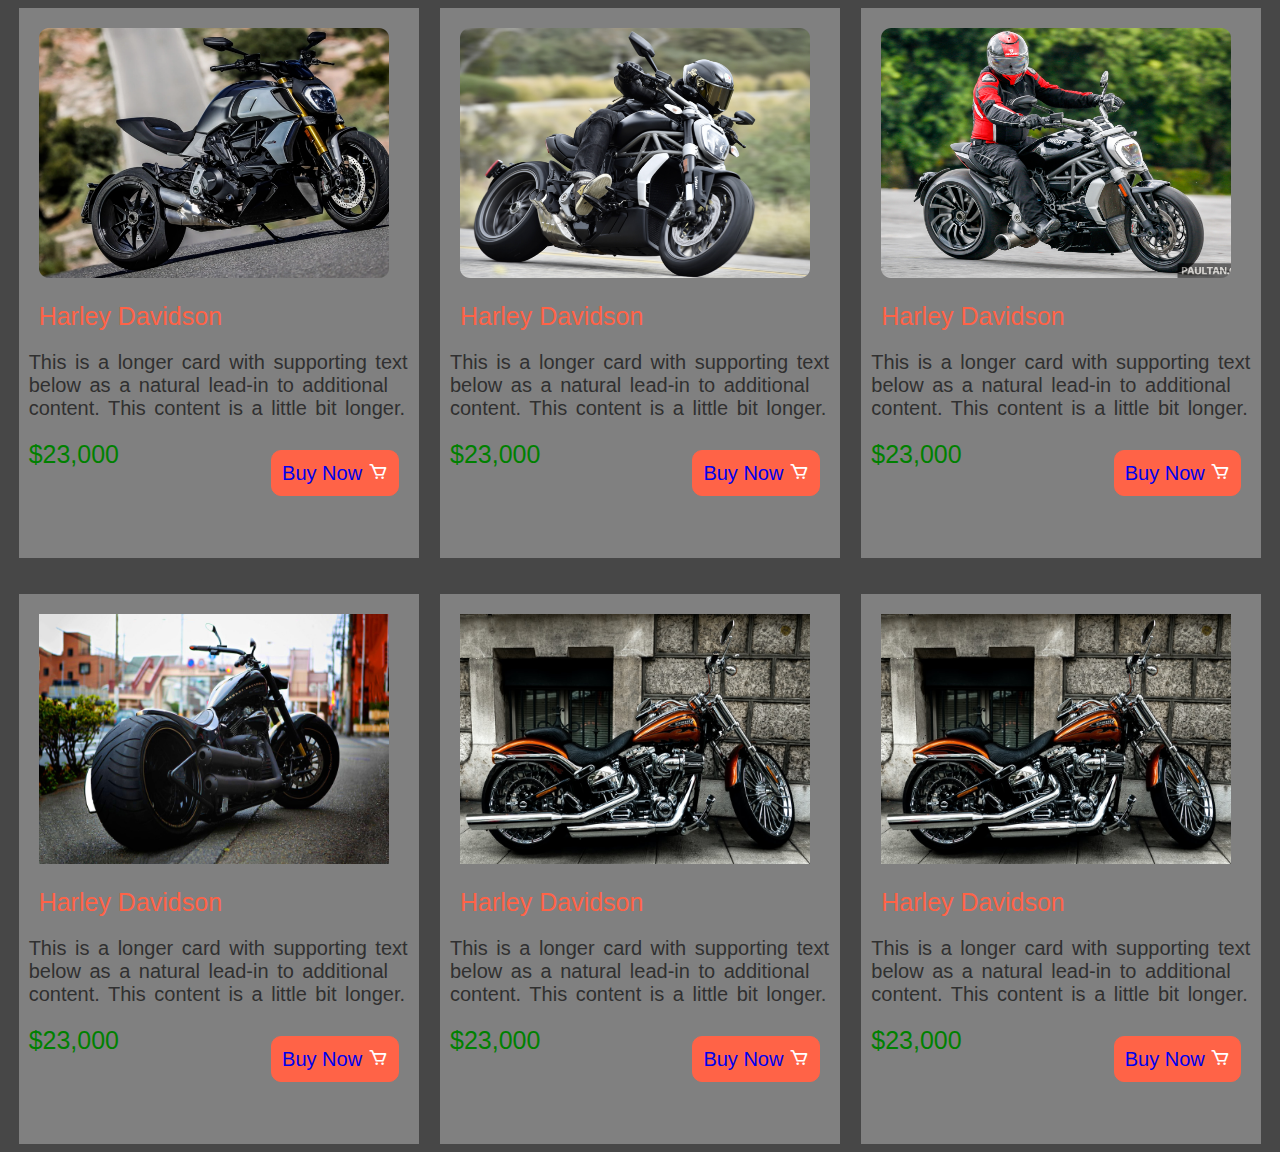
<file: index.html>
<!DOCTYPE html>
<html lang="en">

<head>
    <meta charset="UTF-8">
    <meta name="viewport" content="width=device-width, initial-scale=1.0">
    <title>Document</title>
    <link rel="stylesheet" href="style.css">
    <link href='https://unpkg.com/boxicons@2.1.4/css/boxicons.min.css' rel='stylesheet'>
</head>

<body>

    <div class="display">
        <div class="div1">
            <img height="250px" width="350px" src="./bike-1.png">
            <span style="font-family: 'Gill Sans', 'Gill Sans MT', Calibri, 'Trebuchet MS', sans-serif;">Harley Davidson
                </h1>
                <p style="padding-left: 10px;word-spacing: 3px;font-size: 20px;color: #303030;">This is a longer card
                    with supporting text<br> below as a natural lead-in to additional<br> content. This content is a
                    little bit longer.</p>
                <div class="cart">
                    <div style="color:green;font-size: 25px;">$23,000</div>
                    <div class="anchor">
                        <a href="#">Buy Now <i class='bx bx-cart'></i></a>
                    </div>
                </div>
        </div>
        <div class="div1">
            <img height="250px" width="350px" src="./bike-2.png">
            <span style="font-family: 'Gill Sans', 'Gill Sans MT', Calibri, 'Trebuchet MS', sans-serif;">Harley Davidson
                </h1>
                <p style="padding-left: 10px;word-spacing: 3px;font-size: 20px;color: #303030;">This is a longer card
                    with supporting text<br> below as a natural lead-in to additional<br> content. This content is a
                    little bit longer.</p>
                <div class="cart">
                    <div style="color:green;font-size: 25px;">$23,000</div>
                    <div class="anchor">
                        <a href="#">Buy Now <i class='bx bx-cart'></i></a>
                    </div>
                </div>
        </div>
        <div class="div1">
            <img height="250px" width="350px" src="./bike-3.png">
            <span style="font-family: 'Gill Sans', 'Gill Sans MT', Calibri, 'Trebuchet MS', sans-serif;">Harley Davidson
                </h1>
                <p style="padding-left: 10px;word-spacing: 3px;font-size: 20px;color: #303030;">This is a longer card
                    with supporting text<br> below as a natural lead-in to additional<br> content. This content is a
                    little bit longer.</p>
                <div class="cart">
                    <div style="color:green;font-size: 25px;">$23,000</div>
                    <div class="anchor">
                        <a href="#">Buy Now <i class='bx bx-cart'></i></a>
                    </div>
                </div>
            
        </div>
       
    </div>
    <br><br>
    <div class="display">
        <div class="div1">
            <img height="250px" width="350px" src="./harley-1.jpg">
            <span style="font-family: 'Gill Sans', 'Gill Sans MT', Calibri, 'Trebuchet MS', sans-serif;">Harley Davidson
                </h1>
                <p style="padding-left: 10px;word-spacing: 3px;font-size: 20px;color: #303030;">This is a longer card
                    with supporting text<br> below as a natural lead-in to additional<br> content. This content is a
                    little bit longer.</p>
                <div class="cart">
                    <div style="color:green;font-size: 25px;">$23,000</div>
                    <div class="anchor">
                        <a href="#">Buy Now <i class='bx bx-cart'></i></a>
                    </div>
                </div>
        </div>
        <div class="div1">
            <img height="250px" width="350px" src="./harley-6.jpg">
            <span style="font-family: 'Gill Sans', 'Gill Sans MT', Calibri, 'Trebuchet MS', sans-serif;">Harley Davidson
                </h1>
                <p style="padding-left: 10px;word-spacing: 3px;font-size: 20px;color: #303030;">This is a longer card
                    with supporting text<br> below as a natural lead-in to additional<br> content. This content is a
                    little bit longer.</p>
                <div class="cart">
                    <div style="color:green;font-size: 25px;">$23,000</div>
                    <div class="anchor">
                        <a href="#">Buy Now <i class='bx bx-cart'></i></a>
                    </div>
                </div>
        </div>
        <div class="div1">
            <img height="250px" width="350px" src="./harley-6.jpg">
            <span style="font-family: 'Gill Sans', 'Gill Sans MT', Calibri, 'Trebuchet MS', sans-serif;">Harley Davidson
                </h1>
                <p style="padding-left: 10px;word-spacing: 3px;font-size: 20px;color: #303030;">This is a longer card
                    with supporting text<br> below as a natural lead-in to additional<br> content. This content is a
                    little bit longer.</p>
                <div class="cart">
                    <div style="color:green;font-size: 25px;">$23,000</div>
                    <div class="anchor">
                        <a href="./another.html">Buy Now <i class='bx bx-cart'></i></a>
                    </div>
                </div>
            
        </div>
       
    </div>
    

      


                    
                    


</body>

</html>
</file>
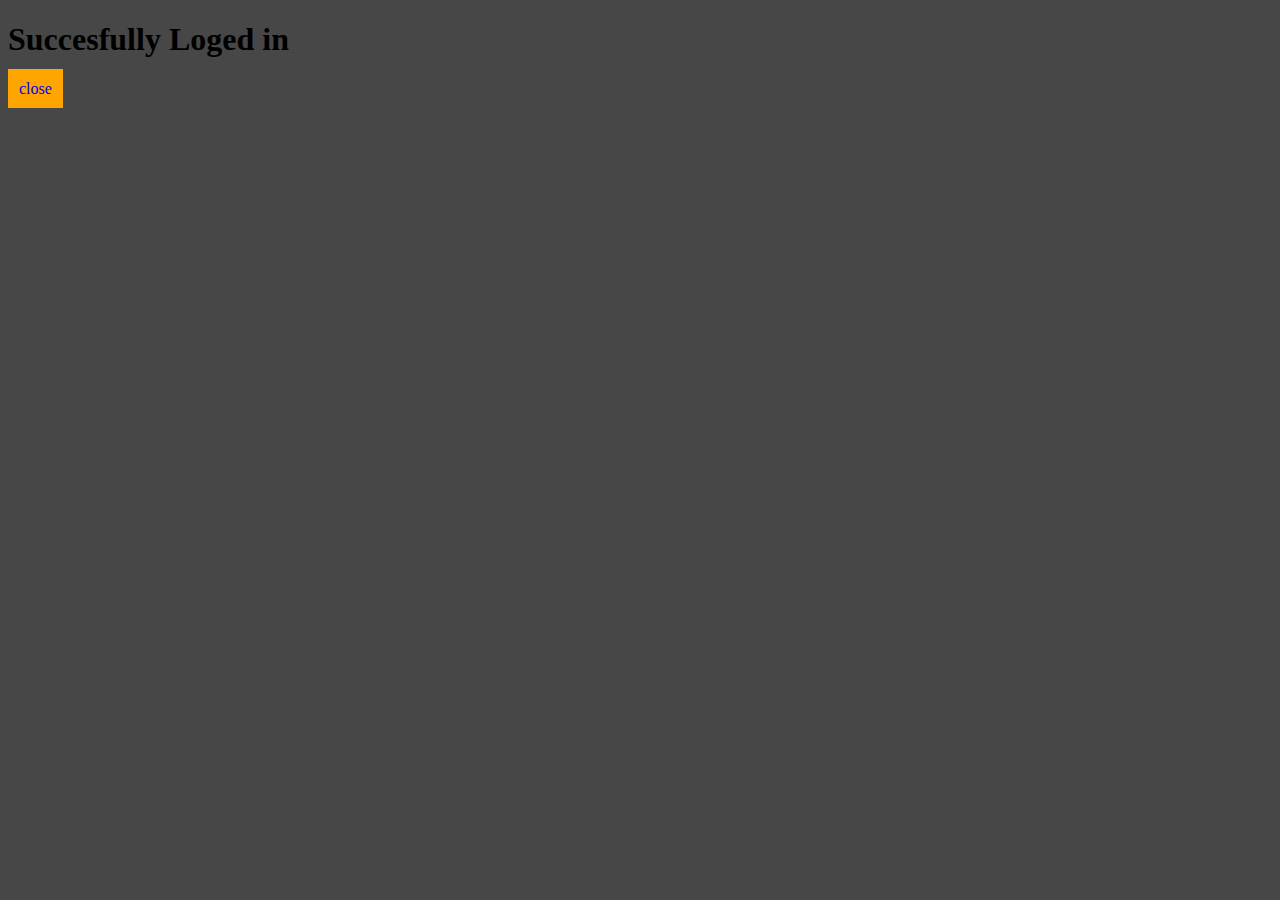
<file: 1.html>
<!DOCTYPE html>
<html lang="en">
<head>
    <meta charset="UTF-8">
    <meta name="viewport" content="width=device-width, initial-scale=1.0">
    <title>Document</title>
    <link rel="stylesheet" href="style.css">
</head>
<body>
    <h1>Succesfully Loged in</h1>
    <a  style="background-color: orange;border: 1px solid orange; padding: 10px;text-align: center;" href="#">close</a>
</body>
</html>
</file>
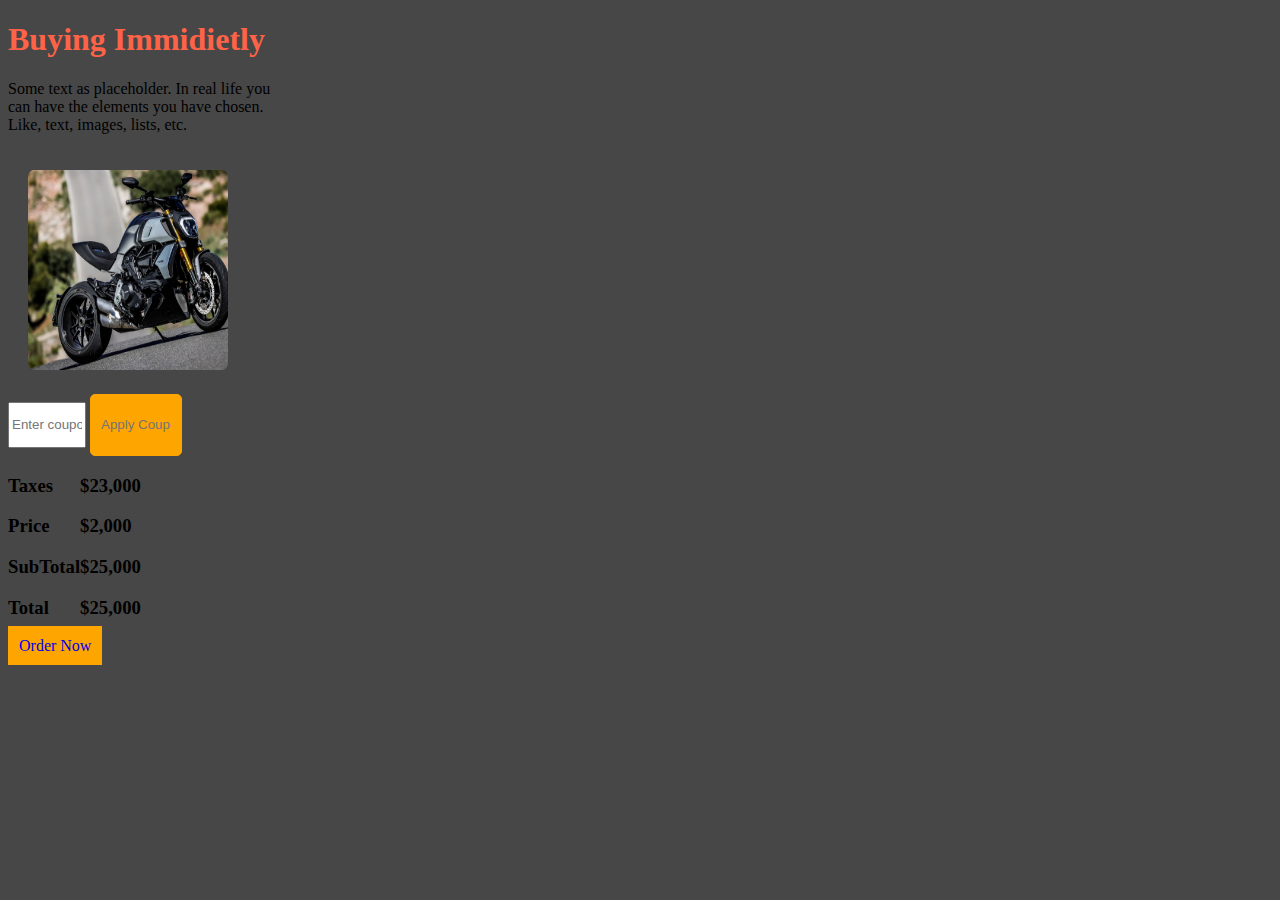
<file: another.html>
<!DOCTYPE html>
<html lang="en">
<head>
    <meta charset="UTF-8">
    <meta name="viewport" content="width=device-width, initial-scale=1.0">
    <title>Document</title>
    <link rel="stylesheet" href="style.css">
</head>
<body>
</div>
<h1 style="color: tomato;">Buying Immidietly</h1>
<p>Some text as placeholder. In real life you<br> can have the elements you have chosen.<br> Like, text, images, lists, etc.</p>
<img  width="200px" height="200px" src="./bike-1.png"><br>
<input style="height:40px;width: 70px;" type="text" id="coupon" placeholder="Enter coupon">
<input  style="height:40px;width: 70px;border: 1px solid orange;border-radius: 5px;padding: 10px;background-color: orange;" type="text" id="coupon" placeholder="Apply Coupon">
<div class="div5">
<div >
    <h3>Taxes</h3>
    <h3>Price</h3>
    <h3>SubTotal</h3>
    <h3>Total</h3>
</div>
<div>
    <h3>$23,000</h3>
    <h3>$2,000</h3>
    <h3>$25,000</h3>
    <h3>$25,000</h3>
</div>
</div>
<a style="background-color: orange;border: 1px solid orange; padding: 10px;text-align: center;" href="./1.html">Order Now</a>
</body>
</html>
</file>
<file: style.css>
.div1{
    height: 550px;
    width: 400px;
    background-color: gray;
}
img{
    text-align: center;
    padding: 20px;
   border-radius: 0.25em;
    
}
span{
    color: tomato;
    font-size: 25px;
    padding-left: 20px;
    font-weight: 100px;
}
.bx{
    color:white;
}
.cart{
    display: flex;
    justify-content: space-between;
    margin: 10px;
}
a{
    text-decoration: none;
   
}
.anchor{
    font-size: 20px;
    border: 1px solid tomato;
    border-radius: 10px;
    padding: 10px;
    background-color: tomato;
    margin: 10px;
}
.display{
    display: flex;
    justify-content: space-around;
}
body{
    background-color:#474747;
}
img:hover{
    transform: scale(0.9);
}
@media (max-width:620px) and (min-width:320px){
        .div1{
            display: flex;
             flex-wrap: wrap;
             transition: transform(div1);
        }
}
.div5{
    display: flex;
}
</file>
